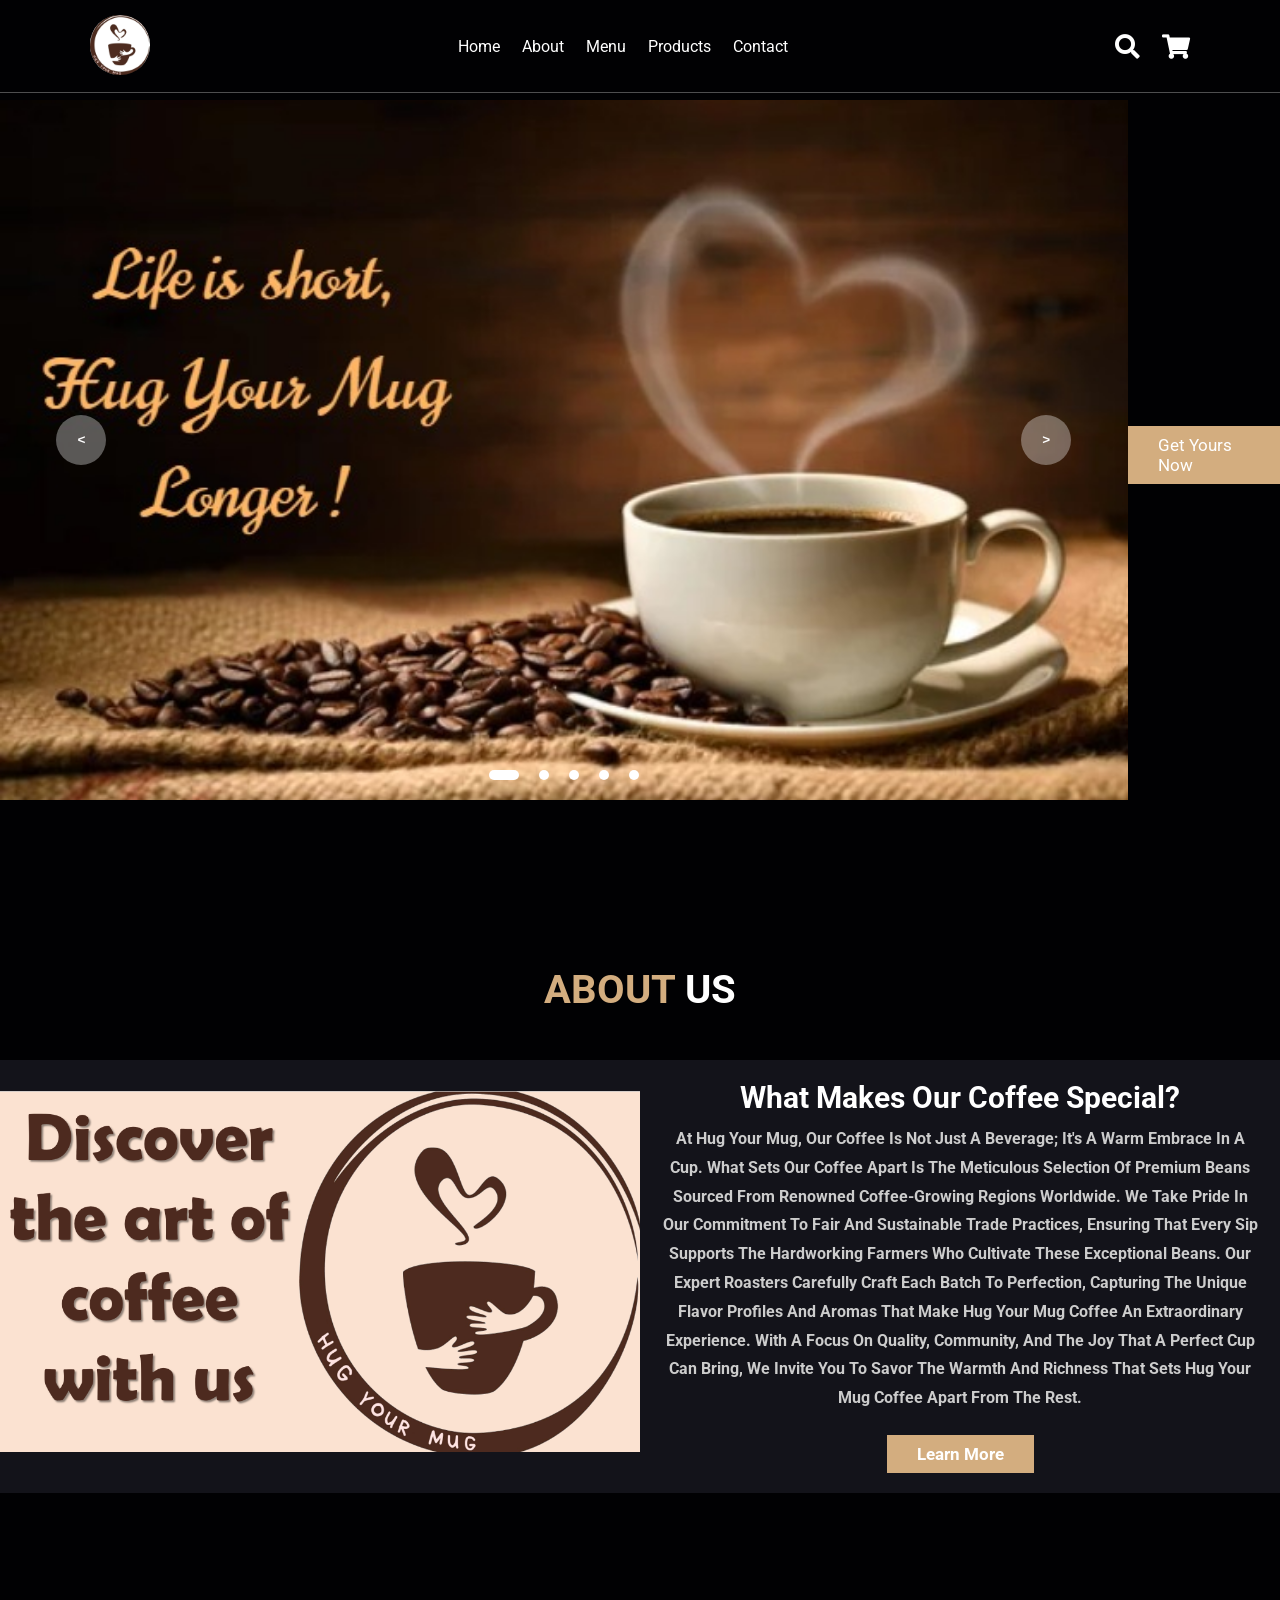
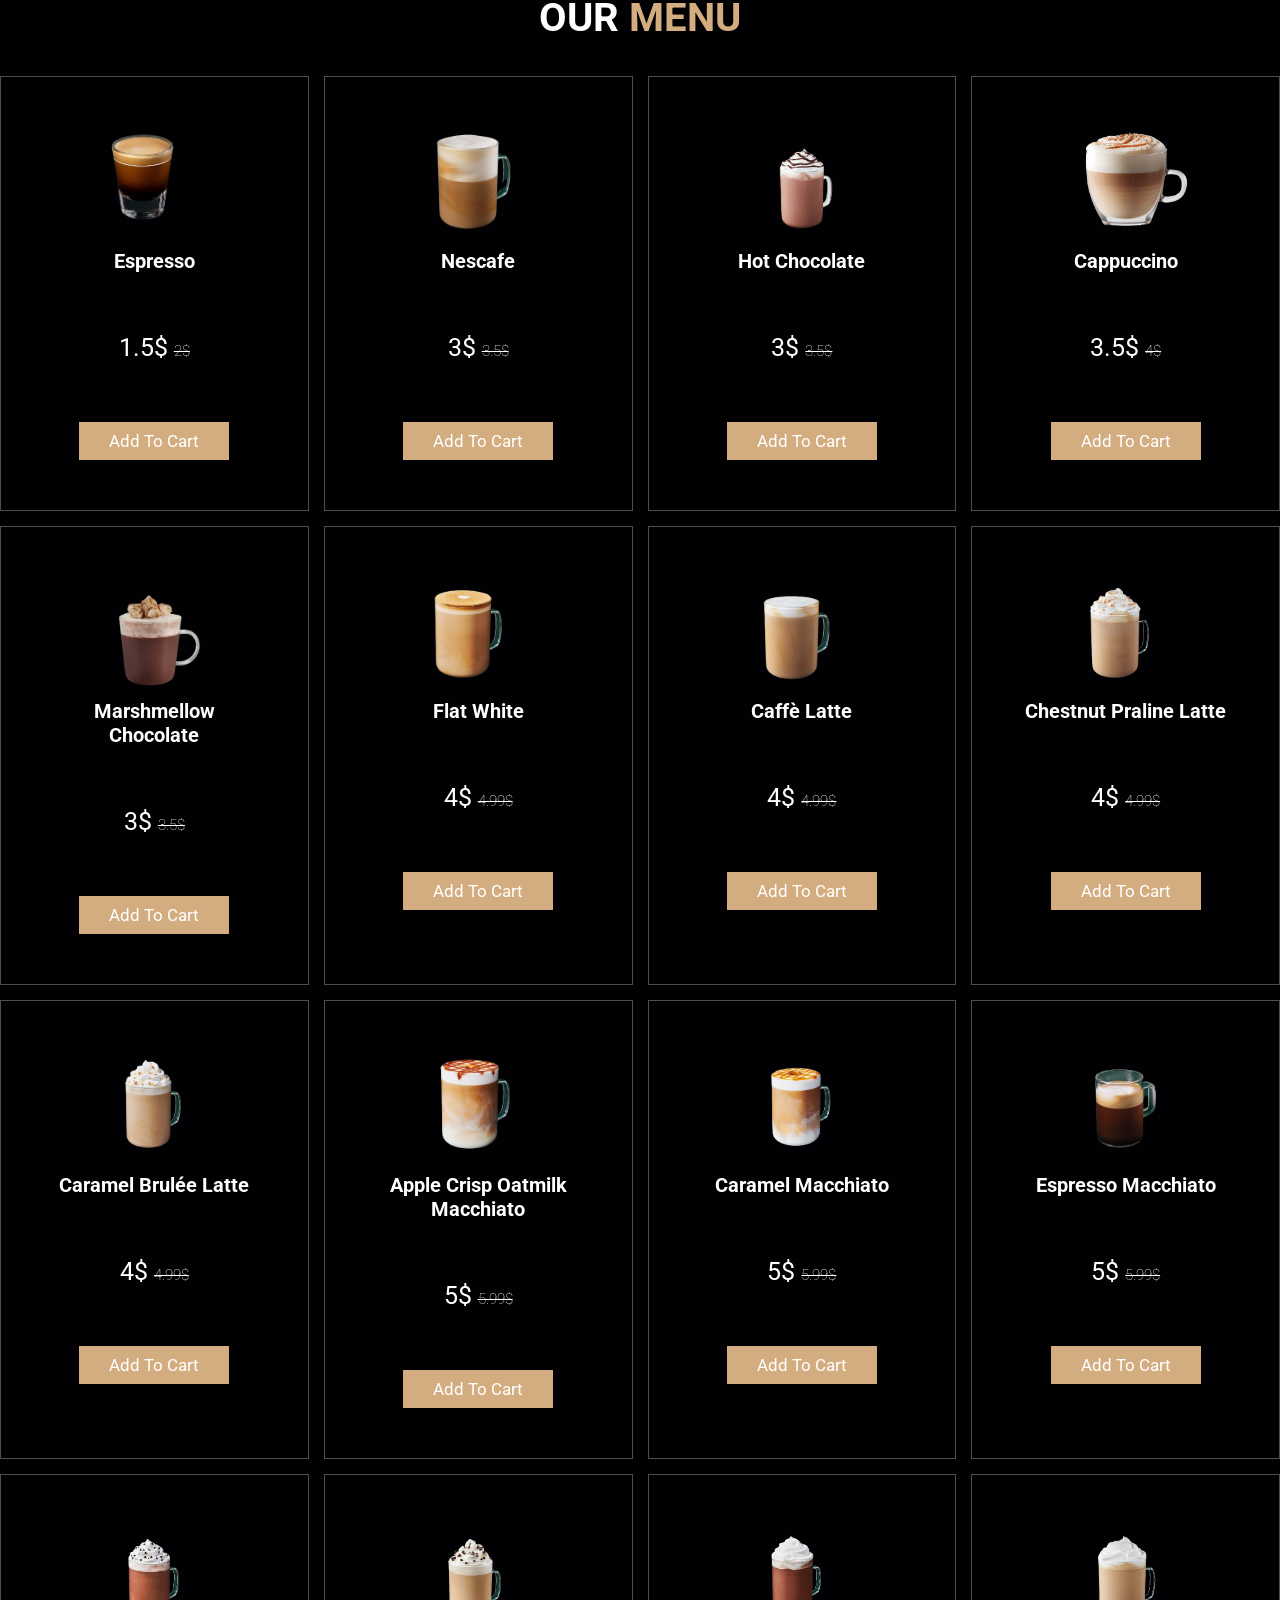
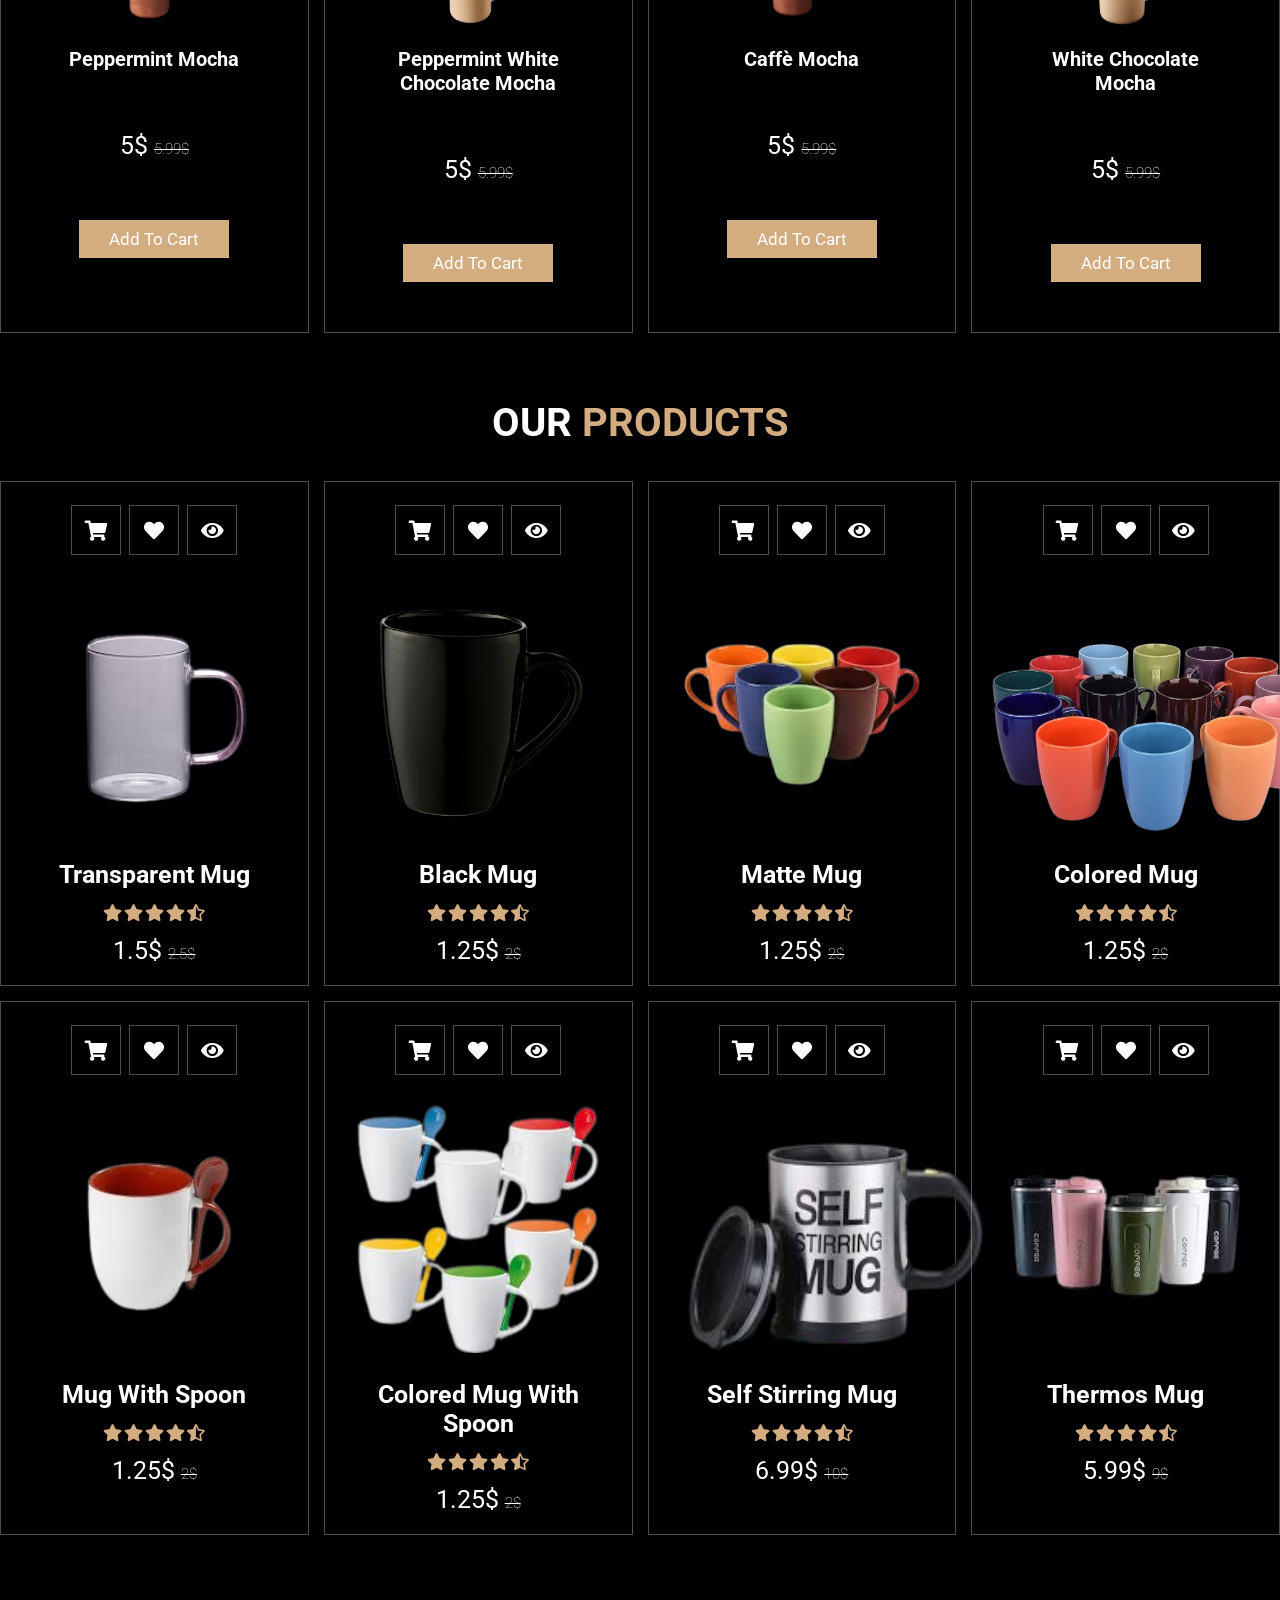
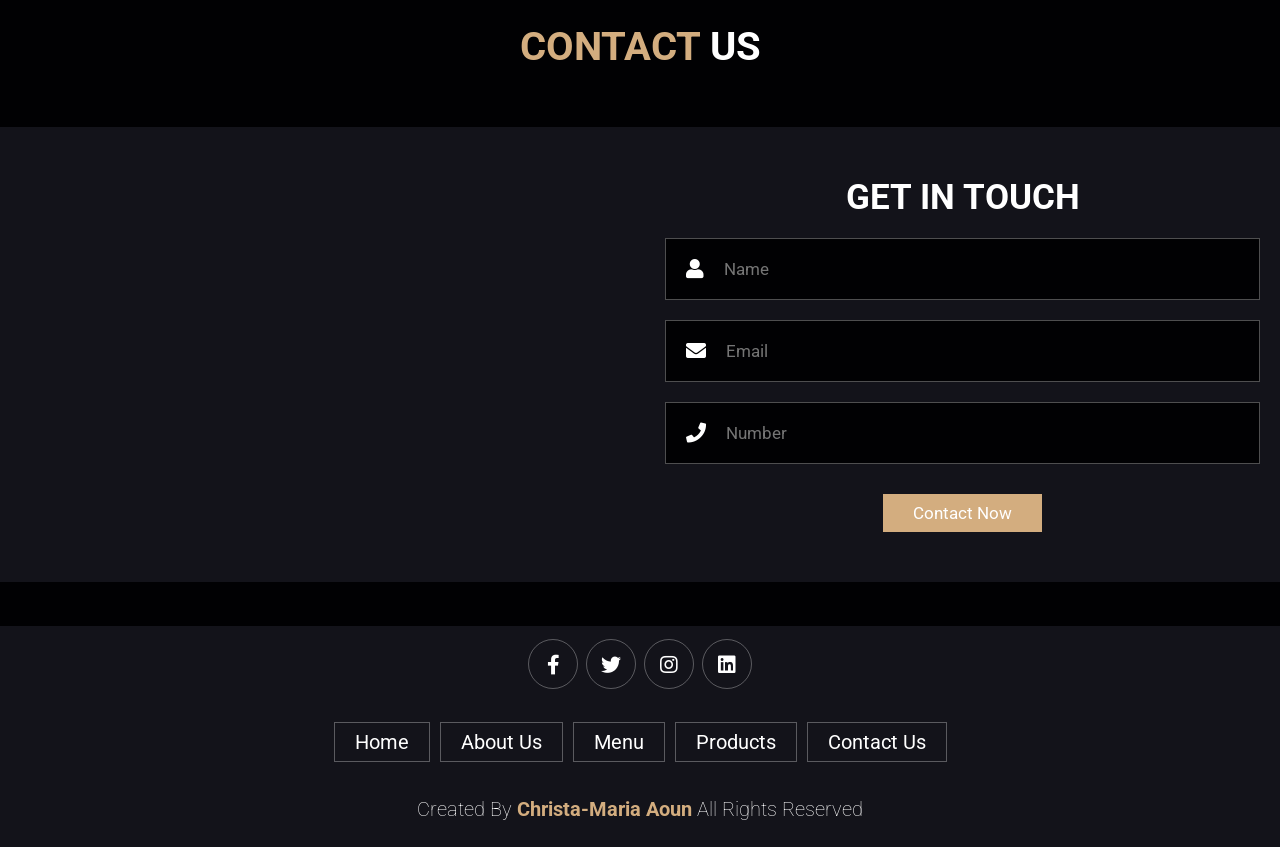
<file: index.html>
<!DOCTYPE html>
<html lang="en">
<head>
    <meta charset="UTF-8">
    <meta name="viewport" content="width=device-width, initial-scale=1.0">
    <title>Hug Your Mug</title>
    <link rel="stylesheet" href="https://cdnjs.cloudflare.com/ajax/libs/font-awesome/5.15.4/css/all.min.css"> <!-- External stylesheet for styling -->
     <link rel="stylesheet" href="hugyourmug.css">
     <script src="https://code.jquery.com/jquery-3.6.4.min.js"></script>
    </head>
<body>
<header class="header"><!-- Header section of the webpage -->
    <a href="#" class="logo"><!-- Logo taba3 l coffe  shop ma3 link 3al  home page -->
        <img  class="logo1"src= "images/logo.jfif" alt="logo" title="sitelogo">
    </a>
    <nav class="navbar"> <!-- Navigation menu  lamma nkbous  3a wehde btekhdna 3al page li ela-->
        <a href="#home">home</a>
        <a href="#about">about</a>
        <a href="#menu">menu</a>
        <a href="#products">products</a><!--I add it ta bi3 mugs--->
        <a href="#contact">contact</a>
       
    </nav>
    <div class="icons">   <!-- Icons lal search, shopping cart, and menu  t3allamta  jdid -->
        <div class="fas fa-search" id="search-btn"></div>
        <div class="fas fa-shopping-cart" id="cart-btn"></div>
        <div class="fas fa-bars" id="menu-btn"></div>
    </div>
    
    <div class="search-form" id="searchForm">   <!--Search form ma3 input box and search icon bas model ma btmshe -->
        <input type="search" id="search-box" placeholder="search here...">
        <label for="search-box" class="fas fa-search "></label>
    </div> 
</div>

    <div class="cart-items-container">  <!-- Container for shopping cart items: li mnaamelloun add to cart bi bayno hon -->
        <div class="cart-item">  <!-- cart  la  kel item  fi l  images, content,  wl prices -->
            <span class="fas fa-times"></span>      <!-- x icon to remove the item from the cart -->
            <img src="images/caramel-latte.webp" alt="caramel latte"><!--haw by default bi bayno mannoun bl menu aslan -->
            <div class="content">
                <h3>cart item 01</h3>
                <div class ="price">$4.99/-</div>
            </div>
        </div>
        <div class="cart-item">
            <span class="fas fa-times"></span>
            <img src="images/Caramel_macchiato.webp" alt="Caramel_macchiato">
            <div class="content">
                <h3>cart item 02</h3>
                <div class ="price">$4.99/-</div>
            </div>
        </div>
        <div class="cart-item">
            <span class="fas fa-times"></span>
            <img src="images/dbl-chocolate-Iced-Mocha.webp" alt="dbl-chocolate-Iced-Mocha">
            <div class="content">
                <h3>cart item 02</h3>
                <div class ="price">$4.99/-</div>
            </div>
        </div>
        <a href="#menu" class="btn">Checkout now</a>
    </div>
</header>
<section class="home" id="home"><!--Main page -->
<div class="slider"><!--slider  3melto  bi 5 pictures  w dots  w buttons Next w  Previous  kel 5s bttghayar l soura-->
    <div class="list">
        <div class="item">
            <img src="images/lifeisshort.jfif" alt="Caffè">
        </div>
        <div class="item">
            <img src="images/love.jfif" alt="Caffè">
        </div>
        <div class="item">
            <img src="images/coffee-back.jpg" alt="Caffè">
        </div>
        <div class="item">
            <img src="images/yumm.jfif" alt="Caffè">
        </div>
        <div class="item">
            <img src="images/lattee.jpg" alt="Caffè">
        </div>
    </div>
    <div class="buttons">
        <button id="prev"><</button>
        <button id="next">></button>
    </div>
    <ul class="dots">
        <li class="active"></li>
        <li></li>
        <li></li>
        <li></li>
        <li></li>
    </ul>
</div>
<div class="content">
    <a href="#" class="btn">Get yours now</a><!--go to the main page-->
</div>
</section>    
</br>
</br>
</br>
</br>
</br>
</br>
<section class="about" id="about"><!--aboout page  fya l logo taba3 l coffee shop w shwy informations-->

    <h1 class="heading">
        <span>about</span> us
    </br>
</br>
        <div class="row">
            <div class="image">
                <img src="images/Discover.png" alt="">
            </div>
            <div class="content">
                <h3>what makes our coffee special?</h3>
                <p>
                    At Hug Your Mug, our coffee is not just a beverage; it's a warm embrace in a cup. What sets our coffee apart is the meticulous selection of premium beans sourced from renowned coffee-growing regions worldwide. We take pride in our commitment to fair and sustainable trade practices, ensuring that every sip supports the hardworking farmers who cultivate these exceptional beans. Our expert roasters carefully craft each batch to perfection, capturing the unique flavor profiles and aromas that make Hug Your Mug coffee an extraordinary experience. With a focus on quality, community, and the joy that a perfect cup can bring, we invite you to savor the warmth and richness that sets Hug Your Mug coffee apart from the rest.
                 </p>   
                    <a href="Learn_More.html"  id="learnmore"class="btn">Learn more</a><!--btfta7 page  html tene -->
            </div>
        </div>
    </h1>
</section>
</br>
</br>
</br>
</br>
</br>
</br>
<section class="menu" id="menu">
    <h1 class="heading"> our <span>menu</span></h1>
    <div class="box-container"><!--menu page  fya  l box  container  li  fi kel l items kl wahad  bi box-->
        <div class="box">
            <img src="images/Espresso.png" alt="espresso">
            <h3>Espresso</h3>
            <div class="price">1.5$ <span>2$</span></div><!--la kel item fi  soura w h3(name  li ra7 ybayin)  w price w price abel l offre-->
            <button onclick="addToCart({ name: 'Espresso', price: '1.5$', image: 'images/Espresso.png' })" class="btn">add to cart</button><!--kermel lamma nkbous  3a add to cart ysir l item bl cart-->
        </div>
        <div class="box">
            <img src="images/Cappuccino.png" alt="nescafe"> 
            <h3>Nescafe</h3>
            <div class="price">3$ <span>3.5$</span></div>
            <button onclick="addToCart({ name: 'Nescafe', price: '3$', image: 'images/Cappuccino.png' })" class="btn">add to cart</button>
         </div>
         <div class="box">
            <img src="images/hott.png" alt="hot chocolate"> 
            <h3>Hot Chocolate</h3>
            <div class="price">3$ <span>3.5$</span></div>
            <button onclick="addToCart({ name: 'Hot Chocolate', price: '3$', image: 'images/hott.png' })" class="btn">add to cart</button>
         </div>
        <div class="box">
            <img src="images/capp.png" alt="Cappuccino"> 
            <h3>Cappuccino</h3>
            <div class="price">3.5$ <span>4$</span></div>
            <button onclick="addToCart({ name: 'Cappuccino', price: '3.5$', image: 'images/capp.png' })" class="btn">add to cart</button>
         </div>
        
         <div class="box">
            <img src="images/marsh.png" alt="marshmello"> 
            <h3>Marshmellow Chocolate</h3>
            <div class="price">3$ <span>3.5$</span></div>
            <button onclick="addToCart({ name: 'Marshmellow Chocolate', price: '3$', image: 'images/marsh.png' })" class="btn">add to cart</button>
         </div>
         
         <div class="box">
            <img src="images/Flat White.png" alt="Flat White"> 
            <h3>Flat White</h3>
            <div class="price">4$ <span>4.99$</span></div>
            <button onclick="addToCart({ name: 'Flat White', price: '4$', image: 'images/Flat White.png' })" class="btn">add to cart</button>
         </div>
         <div class="box">
            <img src="images/Caffè Latte.png" alt="Caffè Latte"> 
            <h3>Caffè Latte</h3>
            <div class="price">4$ <span>4.99$</span></div>
            <button onclick="addToCart({ name: 'Caffè Latte', price: '4$', image: 'images/Caffè Latte.png'})" class="btn">add to cart</button>
         </div>
         <div class="box">
            <img src="images/Chestnut Praline Latte.png" alt="Chestnut Praline Latte"> 
            <h3>Chestnut Praline Latte</h3>
            <div class="price">4$ <span>4.99$</span></div>
            <button onclick="addToCart({ name: 'Chestnut Praline Latte', price: '4$', image: 'images/Chestnut Praline Latte.png'})" class="btn">add to cart</button>
         </div>
         <div class="box">
            <img src="images/Caramel Brulée Latte.png" alt="Caramel Brulée Latte"> 
            <h3>Caramel Brulée Latte</h3>
            <div class="price">4$ <span>4.99$</span></div>
            <button onclick="addToCart({ name: 'Caramel Brulée Latte', price: '4$', image: 'images/Caramel Brulée Latte.png'})" class="btn">add to cart</button>
         </div>
         <div class="box">
            <img src="images/Apple Crisp Oatmilk Macchiato.png" alt="Apple Crisp Oatmilk Macchiato"> 
            <h3>Apple Crisp Oatmilk Macchiato</h3>
            <div class="price">5$ <span>5.99$</span></div>
            <button onclick="addToCart({ name: 'Apple Crisp Oatmilk Macchiato', price: '5$', image: 'images/Apple Crisp Oatmilk Macchiato.png'})" class="btn">add to cart</button>
         </div>
         <div class="box">
            <img src="images/Caramel Macchiato.png" alt="Caramel Macchiato"> 
            <h3>Caramel Macchiato</h3>
            <div class="price">5$ <span>5.99$</span></div>
            <button onclick="addToCart({ name: 'Caramel Macchiato', price: '5$', image: 'images/Caramel Macchiato.png'})" class="btn">add to cart</button>
         </div>
         <div class="box">
            <img src="images/Espresso Macchiato.png" alt="Espresso Macchiato"> 
            <h3>Espresso Macchiato</h3>
            <div class="price">5$ <span>5.99$</span></div>
            <button onclick="addToCart({ name: 'Espresso Macchiato', price: '5$', image: 'images/Espresso Macchiato.png'})" class="btn">add to cart</button>
         </div>
         <div class="box">
            <img src="images/Peppermint Mocha.png" alt="Peppermint Mocha"> 
            <h3>Peppermint Mocha</h3>
            <div class="price">5$ <span>5.99$</span></div>
            <button onclick="addToCart({ name: 'Peppermint Mocha', price: '5$', image: 'images/Peppermint Mocha.png'})" class="btn">add to cart</button>
         </div>
         <div class="box">
            <img src="images/Peppermint White Chocolate Mocha.png" alt="Peppermint White Chocolate Mocha"> 
            <h3>Peppermint White Chocolate Mocha</h3>
            <div class="price">5$ <span>5.99$</span></div>
            <button onclick="addToCart({ name: 'Peppermint White Chocolate Mocha', price: '5$', image: 'images/Peppermint White Chocolate Mocha.png'})" class="btn">add to cart</button>
         </div>
         <div class="box">
            <img src="images/Caffè Mocha.png" alt="Caffè Mocha"> 
            <h3>Caffè Mocha</h3>
            <div class="price">5$ <span>5.99$</span></div>
            <button onclick="addToCart({ name: 'Caffè Mocha', price: '5$', image: 'images/Caffè Mocha.png'})" class="btn">add to cart</button>
         </div>
         <div class="box">
            <img src="images/White Chocolate Mocha.png" alt="White Chocolate Mocha"> 
            <h3>White Chocolate Mocha</h3>
            <div class="price">5$ <span>5.99$</span></div>
            <button onclick="addToCart({ name: 'White Chocolate Mocha', price: '5$', image: 'images/White Chocolate Mocha.png'})" class="btn">add to cart</button>
         </div>
         <!--images  are  from starbucks site with removing background  for  every image -->

    </div>
</section>
</br>
</br>
</br>
</br>
</br>
</br>

<section class="products" id="products"><!--products  page  ta bi3  mugs  kamen -->
    <h1 class="heading"> our <span>products</span></h1>
    <div class="box-container"><!--box  container  fi kl l items  kl  wahad  bi alb box -->
        <div class="box"><!--kl box  fi icons w soura w  esm l item(h3)  w rate stars  w price w offre  -->
            <div class="icons"><!--l icons  t3alamet kif  mnjiboun  -->
                <a class="fas fa-shopping-cart" onclick="addToCart({ name: 'Transparent Mug', price: '1.5$', image: 'images/transparent.png'})"></a><!--onclick btzid 3al cart-->
                <a class="fas fa-heart"></a> 
                <a href="#"class="fas fa-eye"></a><!--onclick  btrja 3al home -->
            </div>
            
            <div class="image">
                <img src="images/transparent.png" alt="transparent">
            </div>
            <div class="content">
                <h3>Transparent Mug</h3>
                <div class="stars">
                    <i class="fas fa-star"></i>
                    <i class="fas fa-star"></i>
                    <i class="fas fa-star"></i>
                    <i class="fas fa-star"></i>
                    <i class="fas fa-star-half-alt"></i>
                </div>
                <div class="price">1.5$  <span>2.5$</span></div>
            </div>
        </div>

        <div class="box">
            <div class="icons">
                <a  class="fas fa-shopping-cart" onclick="addToCart({ name: 'Black Mug', price: '1.25$', image: 'images/blackmug.png'})"></a>
                <a class ="fas fa-heart"></a>
                <a href="#" class ="fas fa-eye"></a>
            </div>
            <div class="image">
                <img src="images/blackmug.png" alt="tBlack Mug">
            </div>
            <div class="content">
                <h3>Black Mug</h3>
                <div class="stars">
                    <i class="fas fa-star"></i>
                    <i class="fas fa-star"></i>
                    <i class="fas fa-star"></i>
                    <i class="fas fa-star"></i>
                    <i class="fas fa-star-half-alt"></i>
                </div>
                <div class="price">1.25$  <span>2$</span></div>
            </div>
        </div>

        <div class="box">
            <div class="icons">
                <a  class="fas fa-shopping-cart" onclick="addToCart({ name: 'Matte Mug', price: '1.25$', image: 'images/colorss.png'})"></a>
                <a class ="fas fa-heart"></a>
                <a href="#"class ="fas fa-eye"></a>
            </div>
            <div class="image">
                <img src="images/colorss.png" alt="Colored Matte Mug">
            </div>
            <div class="content">
                <h3>Matte Mug</h3>
                <div class="stars">
                    <i class="fas fa-star"></i>
                    <i class="fas fa-star"></i>
                    <i class="fas fa-star"></i>
                    <i class="fas fa-star"></i>
                    <i class="fas fa-star-half-alt"></i>
                </div>
                <div class="price">1.25$  <span>2$</span></div>
            </div>
        </div>

        <div class="box">
            <div class="icons">
                <a  class="fas fa-shopping-cart" onclick="addToCart({ name: 'Colored Mug', price: '1.25$', image: 'images/colorettt.png'})"></a>
                <a class ="fas fa-heart"></a>
                <a href="#" class ="fas fa-eye"></a>
            </div>
            <div class="image">
                <img src="images/colorettt.png" alt="Colored  Mug">
            </div>
            <div class="content">
                <h3>Colored Mug</h3>
                <div class="stars">
                    <i class="fas fa-star"></i>
                    <i class="fas fa-star"></i>
                    <i class="fas fa-star"></i>
                    <i class="fas fa-star"></i>
                    <i class="fas fa-star-half-alt"></i>
                </div>
                <div class="price">1.25$  <span>2$</span></div>
            </div>
        </div>

        <div class="box">
            <div class="icons">
                <a  class="fas fa-shopping-cart" onclick="addToCart({ name: 'Mug with spoon', price: '1.25$', image: 'images/mal23a-removebg-preview.png'})"></a>
                <a class ="fas fa-heart"></a>
                <a href="#" class ="fas fa-eye"></a>
            </div>
            <div class="image">
                <img src="images/mal23a-removebg-preview.png" alt="Mug with spoon">
            </div>
            <div class="content">
                <h3>Mug with spoon</h3>
                <div class="stars">
                    <i class="fas fa-star"></i>
                    <i class="fas fa-star"></i>
                    <i class="fas fa-star"></i>
                    <i class="fas fa-star"></i>
                    <i class="fas fa-star-half-alt"></i>
                </div>
                <div class="price">1.25$  <span>2$</span></div>
            </div>
        </div>

        <div class="box">
            <div class="icons">
                <a  class="fas fa-shopping-cart" onclick="addToCart({ name: 'Colored Mug with spoon', price: '1.25$', image: 'images/male3i2-removebg.png'})"></a>
                <a class ="fas fa-heart"></a>
                <a href="#"class ="fas fa-eye"></a>
            </div>
            <div class="image">
                <img src="images/male3i2-removebg.png" alt=" Colored Mug with spoon">
            </div>
            <div class="content">
                <h3> Colored Mug with spoon</h3>
                <div class="stars">
                    <i class="fas fa-star"></i>
                    <i class="fas fa-star"></i>
                    <i class="fas fa-star"></i>
                    <i class="fas fa-star"></i>
                    <i class="fas fa-star-half-alt"></i>
                </div>
                <div class="price">1.25$  <span>2$</span></div>
            </div>
        </div>

        <div class="box">
            <div class="icons">
                <a  class="fas fa-shopping-cart" onclick="addToCart({ name: 'Self Stirring Mug', price: '6.99$', image: 'images/selfstirring.png'})"></a>
                <a class ="fas fa-heart"></a>
                <a  href="#" class ="fas fa-eye"></a>
            </div>
            <div class="image">
                <img src="images/selfstirring.png" alt="Self Stirring Mug">
            </div>
            <div class="content">
                <h3>Self Stirring Mug</h3>
                <div class="stars">
                    <i class="fas fa-star"></i>
                    <i class="fas fa-star"></i>
                    <i class="fas fa-star"></i>
                    <i class="fas fa-star"></i>
                    <i class="fas fa-star-half-alt"></i>
                </div>
                <div class="price">6.99$  <span>10$</span></div>
            </div>
        </div>

        <div class="box">
            <div class="icons">
                <a class="fas fa-shopping-cart" onclick="addToCart({ name: 'Thermos Mug', price: '5.99$', image: 'images/thermosrem.png'})"></a>
                <a class ="fas fa-heart"></a>
                <a href="#" class ="fas fa-eye"></a>
            </div>
            <div class="image">
                <img src="images/thermosrem.png" alt="Thermos">
            </div>
            <div class="content">
                <h3>Thermos Mug</h3>
                <div class="stars">
                    <i class="fas fa-star"></i>
                    <i class="fas fa-star"></i>
                    <i class="fas fa-star"></i>
                    <i class="fas fa-star"></i>
                    <i class="fas fa-star-half-alt"></i>
                </div>
                <div class="price">5.99$  <span>9$</span></div>
            </div>
        </div>
    </div>
</section>
</br>
</br>
</br>
</br>
</br>
</br>
</br>
</br>


<section class="contact" id="contact"><!---contact  page  fya   location w input ta  l user ytkout informations  elo ta ytwasal ma3na -->
    <h1 class="heading"><span>contact</span> us</h1>
</br>
</br>

    <div class="row"><!--location  bayte  bl bekaa-->
        <iframe  class="map"src="https://www.google.com/maps/embed?pb=!1m18!1m12!1m3!1d1649.1107323889016!2d36.38199486185042!3d34.242892134016785!2m3!1f0!2f0!3f0!3m2!1i1024!2i768!4f13.1!3m3!1m2!1s0x15226f22ef77c207%3A0xdf19f2b27b47bd3c!2sMr.%203ajin%26seif%20market!5e0!3m2!1sen!2slb!4v1701632607977!5m2!1sen!2slb" width="600" height="450" style="border:0;" allowfullscreen="" loading="lazy" referrerpolicy="no-referrer-when-downgrade"></iframe>
         <form action="">
            <h3>Get in touch</h3>
            <div class="inputBox">
                <span class="fas fa-user"></span><!--icon user-->
                <input type="text" name="" placeholder="Name">
            </div>
            <div class="inputBox">
                <span class="fas fa-envelope"></span><!--icon envelope-->
                <input type="email" name="" placeholder="Email">
            </div>
            <div class="inputBox">
                <span class="fas fa-phone"></span><!--icon phone-->
                <input type="number" name="" placeholder="Number">
            </div>
            <input type="submit" value="Contact now" class="btn">
         </form>
    </div>
</br>
</br>
</br>
</br>
</section>

<section class="footer">
    <div class="share">
        <a href="#" class="fab fa-facebook-f"></a><!--icones hlwin  bas ma bymsho -->
        <a href="#" class="fab fa-twitter"></a>
        <a href="#" class="fab fa-instagram"></a>
        <a href="#" class="fab fa-linkedin"></a>
    </div>
    <div class="links"><!--links bi redouna  3al pages-->
        <a href="#home">Home</a>
        <a href="#about">About Us</a>
        <a href="#menu">Menu</a>
        <a href="#products">Products</a>
        <a href="#contact">Contact Us</a>

    </div>
    <div class="credit">created  by  <span>Christa-Maria Aoun</span>  All rights reserved</div>
</br>
</section>

<script src="HUGyourMUG.js"></script>
</body>
</html>
</file>
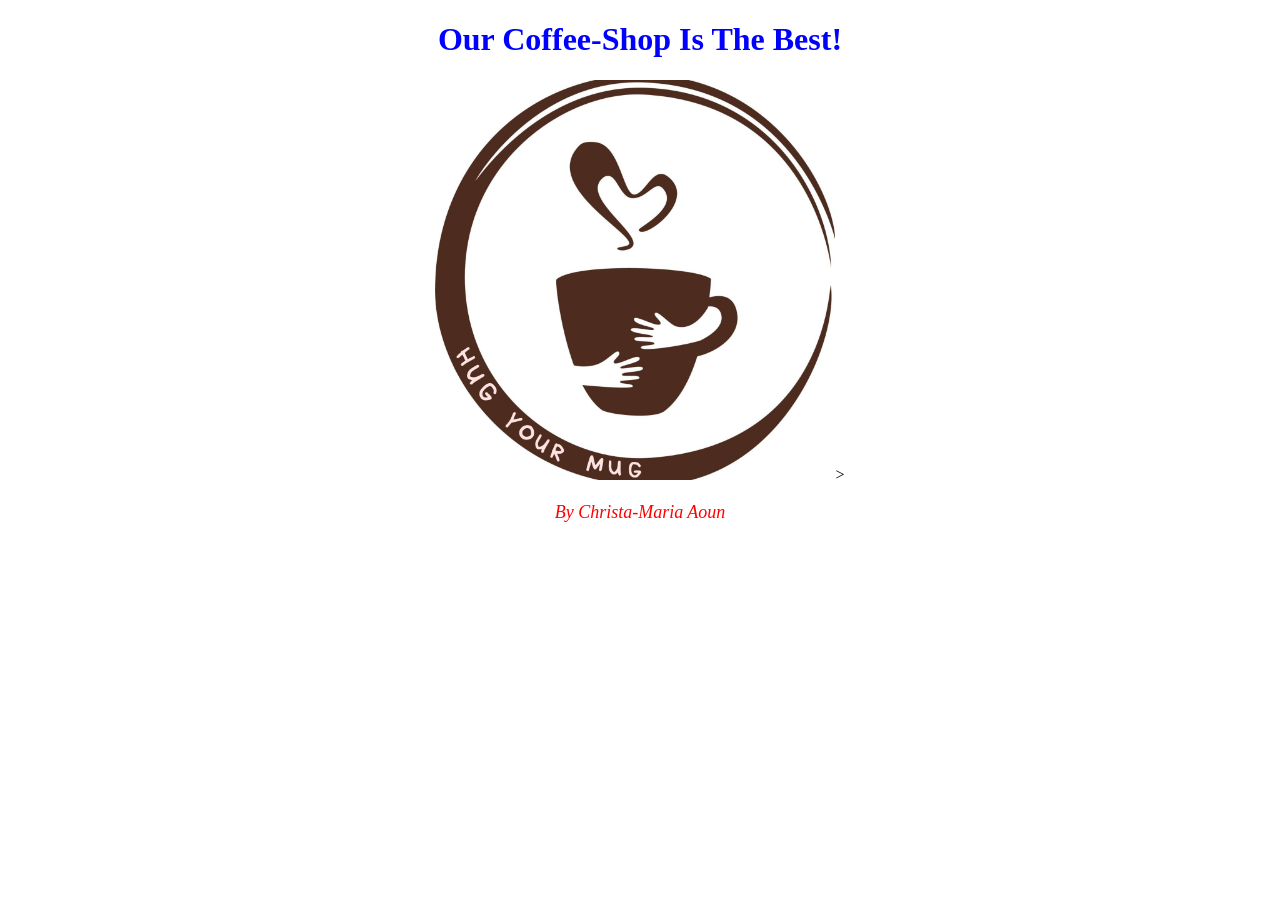
<file: Learn_More.html>
<!DOCTYPE html>
<html lang="en">
<head>
    <meta charset="UTF-8">
    <meta name="viewport" content="width=device-width, initial-scale=1.0">
    <title>Learn More</title>
    <style>
      h1{
          text-align: center;
          color: blue;
          font-weight: bold;
          font-family: 'Times New Roman', Times, serif;
        }
        p{
            text-align:center;
            color: red;
            font-style: italic;
            font-size: large;
            margin-bottom: 100px;
        }
        #soura{
            width: 400px;
            height: 400px;
            
        }
    </style>
</head>
<body>
    <h1>Our Coffee-Shop Is The Best!</h1>
   <center><img id="soura" src="images/logo.jfif" alt="logo"title="HUG YOUR MUG!">></center>
    <p> By Christa-Maria Aoun</h6>
</body>
</html>
</file>
<file: hugyourmug.css>
@import url('https://fonts.googleapis.com/css2?family=Roboto:wght@100;300;400;500;700&display=swap'); /*imports a Google Fonts style sheet from "Roboto"*/

:root{
   /* 3am  nsayev  ar2am l colors ta  nrjaa  nstaameloun baaden lamma nktoub esmoun bidoun l nb*/
    --main-color:#d3ad7f;
    --black: #13131a;
    --bg:#010103;
    --border: .1rem solid rgba(255,255,255,.3);
}
*{/*style  for  all the page*/
    font-family:'Roboto', sans-serif;
    margin:0; padding: 0;
    box-sizing:border-box;
    outline: none; border:none;
    text-decoration: none;
    text-transform: capitalize;
    transition: .2s linear;
}
 html{
    font-size:62.5% ;
    overflow-x:hidden;
    scroll-padding-top: 9rem;/* Add padding to the top when using smooth scrolling; 1rem is equal to 10px in this code */
    scroll-behavior: smooth; /* Enable smooth scrolling behavior for anchor links and the window.scroll() method */
 }
 html::-webkit-scrollbar{/*width lal scrollbar*/
    width: .8rem;
 }
 html::-webkit-scrollbar-track{
    background:transparent;/*color transparent lal scrollbar track*/
 }
 html::-webkit-scrollbar-thumb{
    background: #fff;/* background color lal scrollbar thumb white*/
    border-radius: 5rem;/*3am nzabit shakl l thumb */
 }
 body{
    background:  var(--bg) ;
 }
.heading{
   text-align: center;
   color:#fff;
   text-transform: uppercase;
   padding-bottom: 3.5rem;
   font-size: 4rem;
}
.heading span{
   color:var(--main-color);
   text-transform: uppercase;
}


 .btn{
    margin-top: 1rem;
    display: inline-block;
    padding:.9rem 3rem;
    font-size: 1.7rem;
    color:#fff;
    background:var(--main-color) ;
    cursor: pointer;
 }
 .btn:hover{
    letter-spacing: .2rem;
 }
#getit{
   margin-top: 1rem;
   display: inline-block;
   padding:.9rem 3rem;
   font-size: 1.7rem;
   color:#fff;
   background:var(--main-color) ;
   cursor: pointer;
}
 .header{
    background:  var(--bg) ;
    display: flex;
    align-items: center;
    justify-content:space-between ;
    padding: 1.5rem 7%;
    border-bottom:var(--border);
    position:fixed;
    top: 0;left: 0;right: 0;
    z-index: 1000;
 }

 .header .logo img{
height: 6rem;
border-radius: 49%;
 }
 .header  .navbar a{
    margin:0 1rem;
    font-size: 1.6rem;
    color:#fff;

 }
 .header .navbar a:hover{
    color:var(--main-color);
    border-bottom: .1rem solid var(--main-color);
    padding-bottom:.5rem;
    font-weight: bold;
    font-size: 2rem;
 }
 .header .icons div{
    color:#fff;
    cursor:pointer;
    font-size: 2.5rem;
    margin-left: 2rem;
 } 
 .header .icons div:hover{
    color:var(--main-color);
 } 
 #menu-btn{
    display:none;
 }
 .header .search-form{
    position: absolute;
    top:115%; right: 7%;
    background: #fff;
    width: 50rem;
    height: 5rem;
    display:flex;
    align-items: center;
    transform: scaleY(0);
    transform-origin: top;
 }
 .header .search-form.active{
    transform: scaleY(1);
 }
 .header .search-form input{
    height: 100%;
    width: 100%;
    font-size: 1.6rem;
    color:var(--black);
    padding:1rem;
    text-transform: none;
 }
 .header .search-form label{
    cursor: pointer;
    font-size: 2.2rem;
    margin-right: 1.5rem;
    color:var(--black);

 }
 .header .search-form label:hover{
    color:var(--main-color);
 }
 .header .cart-items-container{
position: absolute;
top:100%; right: -100%;
height: calc(100vh - 9.5rem);
width:35rem;
background: #fff;
padding:0 1.5rem;
 }

 .header .cart-items-container.active{
    right:0;
 }
 .header .cart-items-container .cart-item{
    position: relative;
    margin:2rem 0;
    display: flex;
    align-items: center;
    gap:1.5rem;
 }
 .header .cart-items-container .cart-item .fa-times{
    position:absolute;
    top:1rem; right: 1rem;
    font-size: 2rem;
    cursor: pointer;
    color: var(--black);

 }
 .header .cart-items-container .cart-item .fa-times:hover{
    color:var(--main-color);
 }

 .header .cart-items-container .cart-item img{
    height: 7rem;
 }
 .header .cart-items-container .cart-item .content h3{
   font-size: 2rem;
   color:var(--black);
   padding-bottom: .5rem;
 }
 .header .cart-item img{
   width: 80px;
   height: 100px;
 }
 .header .cart-items-container .cart-item .content .price{
    font-size: 1.5rem;
    color:var(--main-color);
   
  }
  .header .cart-items-container .btn{
    width: 100%;
    text-align: center;
  }

   .home{
   min-height: 100vh;
   display:flex;
   align-items: center; 
   background-size: cover;
   background-position:auto;
  
  }  
  .home .content{
   max-width: 60rem;
  }
 
 .home .content p{
   font-size: 2rem;
   font-weight: lighter;
   line-height: 1.8;
   padding: 1rem 0;
   color:#eee;
 }
.about .row{
   display: flex;
   align-items: center;
   background: var(--black);
   flex-wrap: wrap;

}
.about .row .image{
   flex: 1 1 45rem;

}
.about .row .image img{
   width:100%;

}
.about .row .content{
   flex: 1 1 45rem;
padding: 2rem;
}

.about .row .content h3{
   font-size: 3rem;
   color: #fff;

}
.about .row .content p{
   font-size: 1.6rem;
   color:#ccc;
   padding:1rem 0;
   line-height: 1.8;
}
.menu .box-container{
   display: grid;
   grid-template-columns: repeat(auto-fit, minmax(30rem, 1fr));
   gap: 1.5rem;

}
.menu .box-container .box{
   padding: 5rem;
   text-align: center;
   border:var(--border)

}
 .menu .box-container .box img{
   height: 11rem;
 }

 .menu .box-container .box h3{
   color:#fff;
   font-size: 2rem;
   padding: 1rem 0;
 }

 .menu .box-container .box .price{
   color:#fff;
   font-size: 2.5rem;
   padding: 5rem 0;
 }
 .menu .box-container .box .price span{
   font-size: 1.5rem;
   text-decoration: line-through;
   font-weight: lighter;
 }
 .menu .box-container .box:hover{
   background: #e8ccaa;
 }
 .menu .box-container .box:hover .price{
   font-size: 2.6rem;
   font-weight: bold;
   color: var(--bg);
 }
 .menu .box-container .box:hover .price span{
   font-size: 1.6rem;
   font-weight: bold;
   color: var(--bg);
 }
 .menu .box-container .box:hover > *{
   color:var(--black);
 }
  .header .search-form{
    width:90%;
    right: 2rem;
  }
 
.slider {
   width: 100%;
   max-width: 1300px;
   height: 700px;
   margin: auto;
   position: relative;
   overflow: hidden;
}

.slider .list {
   position: absolute;
   width: 500%; /* 5 x width of the slider */
   height: 100%;
   left: 0;
   top: 0;
   display: flex;
   transition: 1s;
}

.slider .list .item {
   width: 20%; /*to fit five items in the slider */
}

.slider .list img {
   width: 100%;
   height: 100%;
   object-fit: cover;
}

.slider .buttons {
   position: absolute;
   top: 45%;
   left: 5%;
   width: 90%;
   display: flex;
   justify-content: space-between;
}

.slider .buttons button {
   width: 50px;
   height: 50px;
   border-radius: 50%;
   background-color: #fff5;
   color: #fff;
   border: none;
   font-family: monospace;
   font-weight: bold;
}

.slider .dots {
   position: absolute;
   bottom: 10px;
   left: 0;
   color: #fff;
   width: 100%;
   margin: 0;
   padding: 0;
   display: flex;
   justify-content: center;
}

.slider .dots li {
   list-style: none;
   width: 10px;
   height: 10px;
   background-color: #fff;
   margin: 10px;
   border-radius: 20px;
   transition: 0.5s;
}

.slider .dots li.active {
   width: 30px; /* btsir 3arida l . taba3 l soura*/
}

.products .box-container{
  display: grid;/* l products bi bayno 3a shakl grid */
  grid-template-columns: repeat(auto-fit, minmax(30rem, 1fr));
  gap:1.5rem;
}

.products .box-container .box{
   text-align: center;
   border: var(--border);
   padding: 2rem;
}

.products .box-container .box .icons a{
   height: 5rem;
   width: 5rem;
   line-height: 5rem ;
   font-size: 2rem;
   border: var(--border);
   color: #fff;
   margin: .3rem;
}
.products .box-container .box .icons a:hover{ 
   background: var(--black);

}
.products .box-container .box .icons .fas.fa-heart:active { /* lama nkbous  3al heart bi sir red  */
   background: red;
}


.products .box-container .box .image{
   padding: 2.5rem 0;

}


.products .box-container .box .image img{

   height: 25rem;
}
.products .box-container .box .content h3{
   color: #fff;
   font-size: 2.5rem;

}

.products .box-container .box .content .stars{
   padding: 1.5rem;

}

.products .box-container .box .content .stars i{
 font-size: 1.7rem;
 color:var(--main-color);

}

.products .box-container .box .content .price{
   color: #fff;
   font-size: 2.5rem;
}

 
 .products .box-container .box:hover .content h3 {
   color: var(--black);
   font-size: 2.6rem;
   font-weight: bold;
 }
 
 .products .box-container .box:hover .content .price {
   color: var(--black);
   font-size: 2.6rem;
   font-weight: bold;
 }
 
 .products .box-container .box:hover .content .price span {
   text-decoration: line-through;
   font-weight: lighter;
   font-size: 1.5rem;
 }
 
.products .box-container .box .content .price span{
   text-decoration: line-through;
   font-weight: lighter;
   font-size: 1.5rem;

}
.products .box-container .box:hover{
   background: #e8ccaa;
 }

  .contact .row{
   display: flex;
   background: var(--black);
   flex-wrap: wrap;
   gap:1rem;
  }
  
  .contact .row .map{
   flex:1 1 45rem;
   width: 100%;
   object-fit: cover;

  }
  .contact .row form{
   flex:1 1 45rem;
   padding:5rem 2rem;
   text-align: center;
  }

  .contact .row form h3{
   text-transform: uppercase;
   font-size: 3.5rem;
   color: #fff;
  }

  .contact .row form .inputBox{
   display: flex;
   align-items: center;
   margin-top: 2rem;
   margin-bottom: 2rem;
   background: var(--bg);
   border: var(--border);

  }
  .contact .row form .inputBox span{
   color: #fff;
   font-size: 2rem;
   padding-left: 2rem;;
  }

  .contact .row form .inputBox input{
   width: 100%;
   padding: 2rem;
   font-size: 1.7rem;
   color:#fff;
   text-transform: none;
   background: none;
  }
 
  .footer{
   background: var(--black);
   text-align: center;

  }
.footer .share{
   padding:1rem 0;
}

.footer .share a{
   height: 5rem;
   width: 5rem;
   line-height: 5rem;
   font-size: 2rem;
   color:#fff;
   border:var(--border);
   margin:.3rem;
   border-radius: 50%;
}

.footer .share a:hover{
   background-color: var(--main-color);
}

.footer .links{
   display: flex;
   justify-content: center;
   flex-wrap: wrap;
   padding:2rem 0;
   gap:1rem;
}
.footer .links a{
   padding:.7rem 2rem;
   color:#fff;
   border: var(--border);
   font-size: 2rem;
}

.footer .links a:hover{
   background: var(--main-color);

}

.footer .credit{
   font-size: 2rem;
   color:#fff;
   font-weight: lighter;
   padding: 1.5rem;
}
.footer .credit span{
   color:var(--main-color);
   font-weight: bold;
}









@media(max-width:1001px){  /* l khat byzghar w get yours now btrou7*/
    html
    {
        font-size:55% ;
    }
    .header
    {
        padding:1.5rem 2rem;
    }
    section
    {
      padding: 2rem;
    }
      .home .content
    {
         display: none ;
    }
    @media screen and (max-width: 1001px){
      .slider .list {
        display: none; /* Hide the image slider */
      }
    
      .home {
        background-image: url('images/altawle.jpg'); /*  new background image bala  slider  krmel ma  ton2otish l soura w  tdal l quality mniha */
        background-size: cover;
        background-position: center;

      }
      .home .slider .dots{ /* bi rou7o l ..... mn ta7t*/
         display: none;
      }
    }
    
}
@media(max-width:801px){ /*bi batlo aseme  l page  mn fo2 bisiro bi alb l = */


    #menu-btn{
      display: inline-block ;
    }

    .header .navbar{
        position: absolute;
        top:100%; right: -100%;
        background: #fff;
        width: 30rem;
        height: calc(100vh - 9.5rem);
    }
    .header .navbar.active{
        right:0;
    }
    .header .navbar a{
        color: var(--black);
        display: block;
        margin:1.5rem;
        padding:.5rem;
        font-size: 2rem;
    }
    .header .search-form{
      width: 90%;
      right: 2rem;
    }
    .home{
      background-position: left;
      justify-content: center;
      text-align: center;
     
      }
    .home .content p{
      font-size: 1.5rem;
    }
    .home .content{
      display: none ;
       }
       .home .slider .buttons{ /* buttons  next w previous bi battlo mbaynin*/
         display: none;
       }
}

@media(max-width:450px){ /* byzghar l khat w  bi rou7o l ... wl < > */
    html{
        font-size:50% ;
    }
    .home .content{
   display: none ;
    }
    .home .slider .buttons{
      display: none;
    }
    
}
</file>
